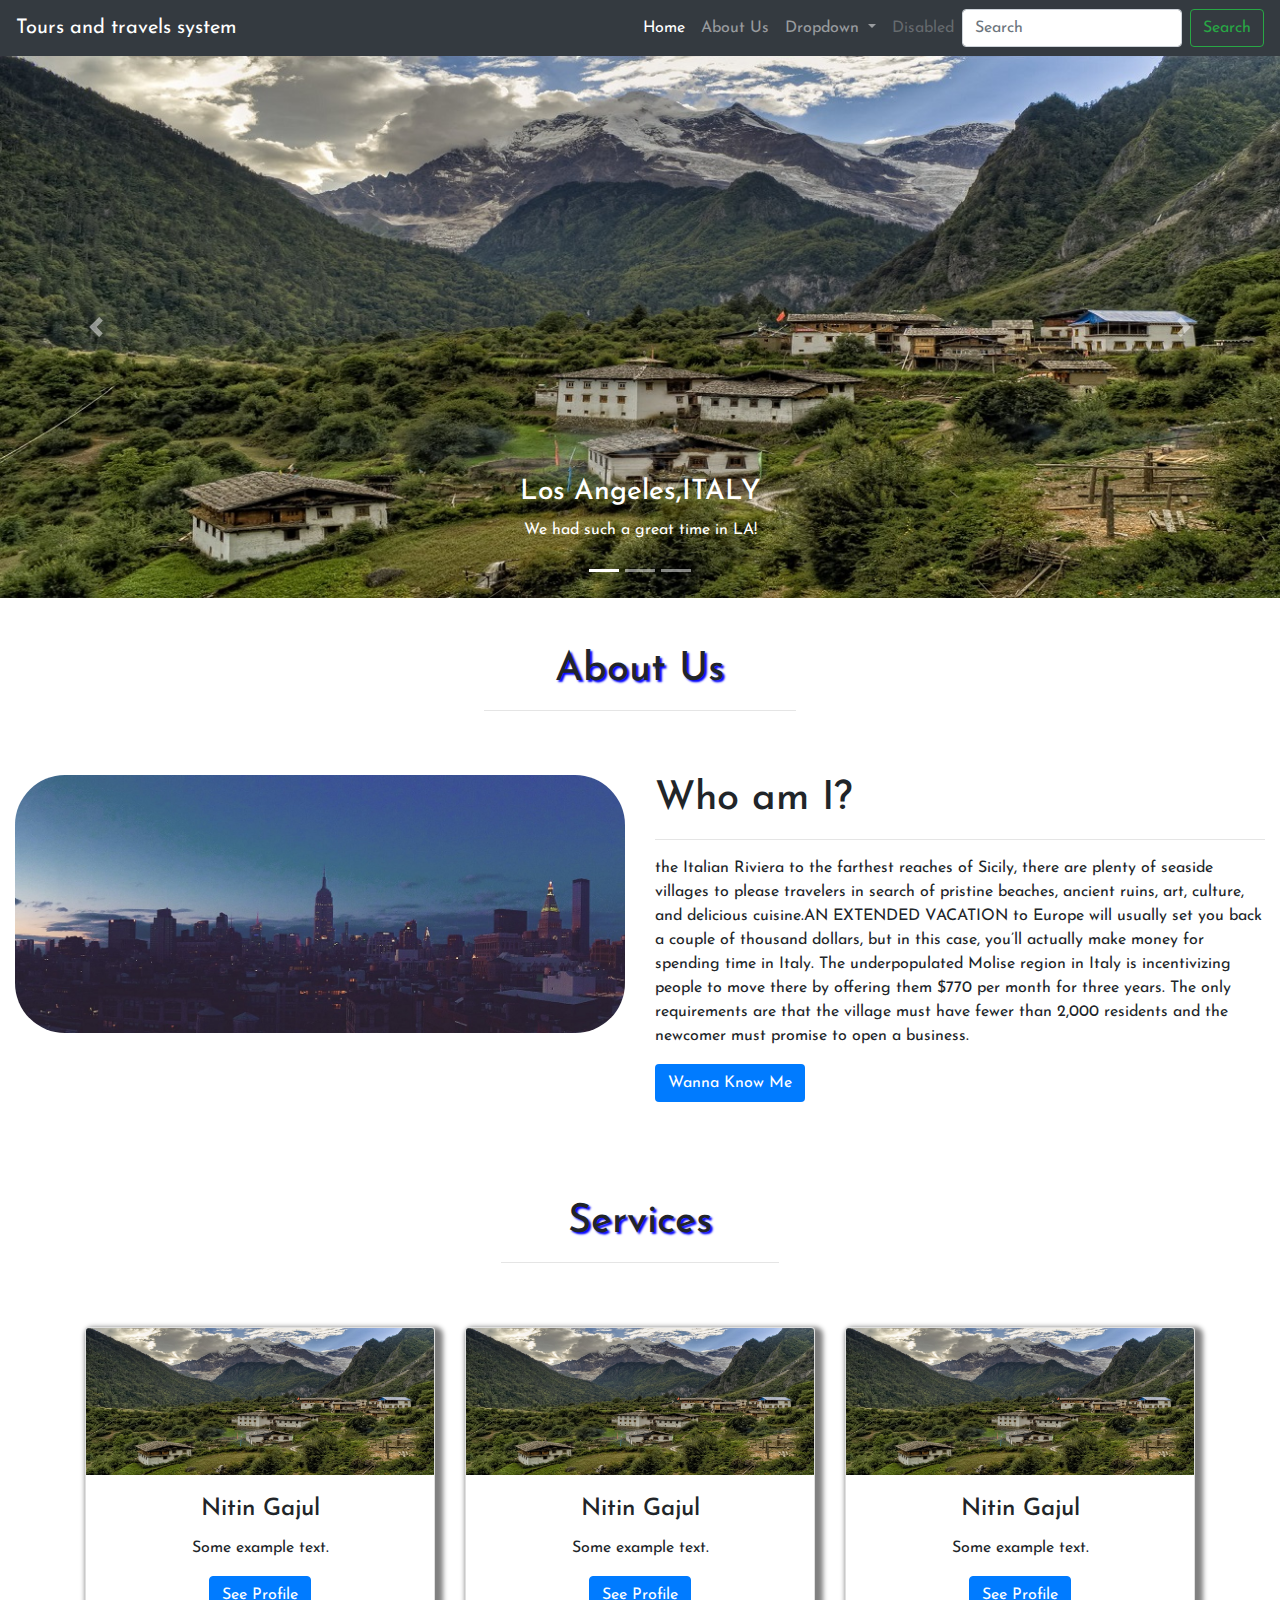
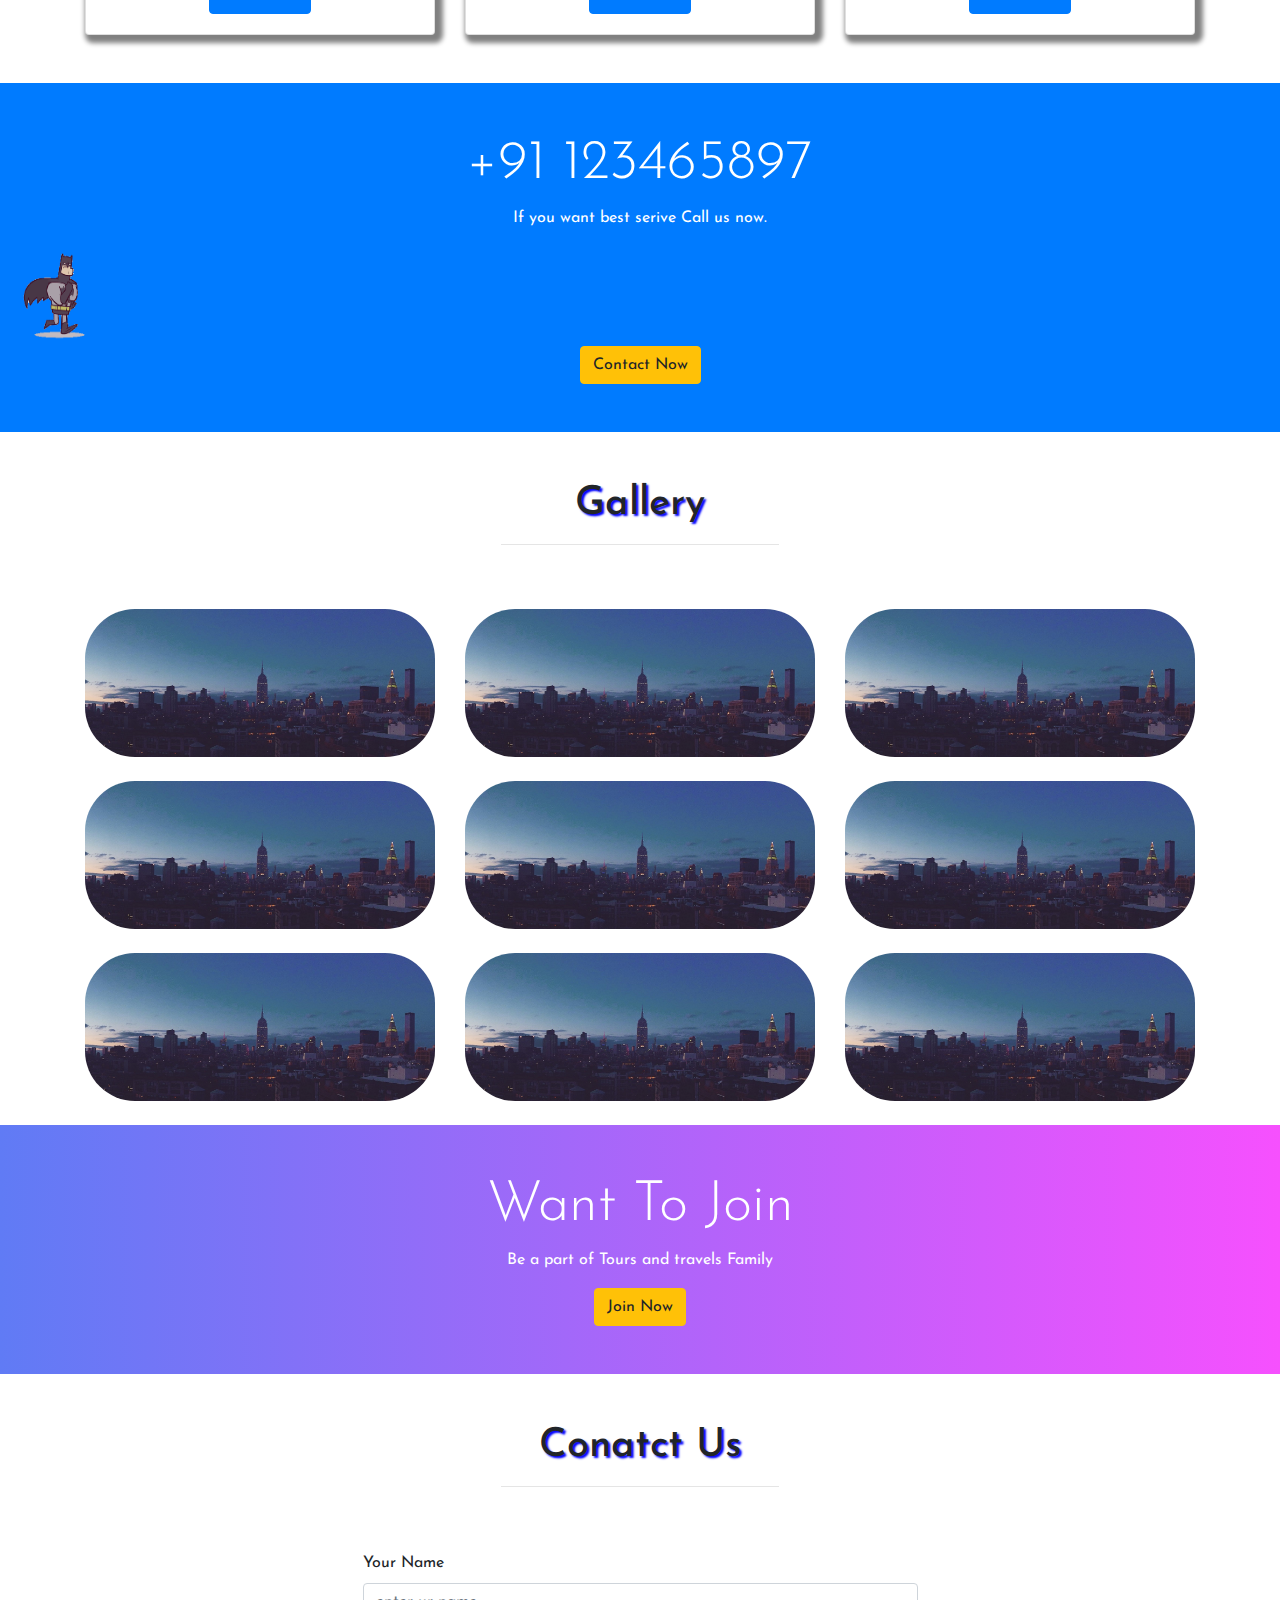
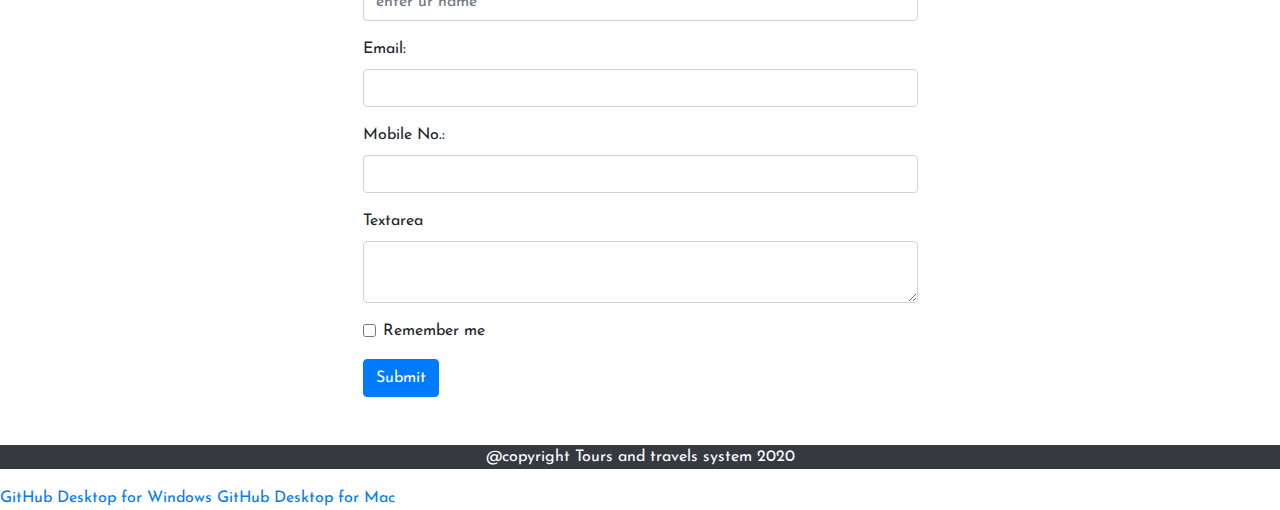
<file: index.html>
<!DOCTYPE html>
<html>
<head>
	<title></title>
	 <meta charset="utf-8"> 
	 <meta name="viewport" content="width=device-width, initial-scale=1">
	<link rel="stylesheet" type="text/css" href="style.css">
	 <link href="https://fonts.googleapis.com/css?family=Josefin+Sans" rel="stylesheet">
	 <link rel="stylesheet" href="https://maxcdn.bootstrapcdn.com/bootstrap/4.3.1/css/bootstrap.min.css">

	   <style>

	   	*{
	   		margin: 0; padding: 0; font-family: 'Josefin Sans', sans-serif;
	   	}
	  /* Make the image fully responsive */
	  .carousel-inner img {
	    width: 100%;
	    height: 100%;
	  }
  </style>
	 
</head>
<body>
<header>

<nav class="navbar navbar-expand-lg navbar-dark bg-dark">
  <a class="navbar-brand" href="#">Tours and travels system</a>
  <button class="navbar-toggler" type="button" data-toggle="collapse" data-target="#navbarSupportedContent" aria-controls="navbarSupportedContent" aria-expanded="false" aria-label="Toggle navigation">
    <span class="navbar-toggler-icon"></span>
  </button>

  <div class="collapse navbar-collapse" id="navbarSupportedContent">
    <ul class="navbar-nav ml-auto">
      <li class="nav-item active">
        <a class="nav-link" href="#">Home <span class="sr-only">(current)</span></a>
      </li>
      <li class="nav-item">
        <a class="nav-link" href="about.html">About Us</a>
      </li>
      <li class="nav-item dropdown">
        <a class="nav-link dropdown-toggle" href="#" id="navbarDropdown" role="button" data-toggle="dropdown" aria-haspopup="true" aria-expanded="false">
          Dropdown
        </a>
        <div class="dropdown-menu" aria-labelledby="navbarDropdown">
          <a class="dropdown-item" href="#">Action</a>
          <a class="dropdown-item" href="#">Another action</a>
          <div class="dropdown-divider"></div>
          <a class="dropdown-item" href="#">Something else here</a>
        </div>
      </li>
      <li class="nav-item">
        <a class="nav-link disabled" href="#">Disabled</a>
      </li>
    </ul>
    <form class="form-inline my-2 my-lg-0">
      <input class="form-control mr-sm-2" type="search" placeholder="Search" aria-label="Search">
      <button class="btn btn-outline-success my-2 my-sm-0" type="submit">Search</button>
    </form>
  </div>
</nav>

<div id="demo" class="carousel slide" data-ride="carousel">
  <ul class="carousel-indicators">
    <li data-target="#demo" data-slide-to="0" class="active"></li>
    <li data-target="#demo" data-slide-to="1"></li>
    <li data-target="#demo" data-slide-to="2"></li>
  </ul>
  <div class="carousel-inner">
    <div class="carousel-item active">
      <img src="images/homeslider.jpg" alt="Los Angeles" width="1100" height="500">
      <div class="carousel-caption">
        <h3>Los Angeles,ITALY</h3>
        <p>We had such a great time in LA!</p>
      </div>   
    </div>
    <div class="carousel-item">
      <img src="images/homeslider2.jpg" alt="Chicago" width="1100" height="500">
      <div class="carousel-caption">
        <h3>Chicago</h3>
        <p>Thank you, Chicago!</p>
      </div>   
    </div>
    <div class="carousel-item">
      <img src="images/homeslider.jpg" alt="New York" width="1100" height="500">
      <div class="carousel-caption">
        <h3>New York</h3>
        <p>We love the Big Apple!</p>
      </div>   
    </div>
  </div>
  <a class="carousel-control-prev" href="#demo" data-slide="prev">
    <span class="carousel-control-prev-icon"></span>
  </a>
  <a class="carousel-control-next" href="#demo" data-slide="next">
    <span class="carousel-control-next-icon"></span>
  </a>
</div>

</header>

<!-- about us -->

<section>

<div class="container-fluid">
	<h1 class="text_effects text-center text-capitalize pt-5">about us </h1>
	<hr class="w-25 mx-auto pt-5">

	<div class="row mb-5">
		<div class="col-lg-6 col-md-6 col-12"> 
			<img src="images/homeslider2.jpg" class="img-fluid">
		</div>

		<div class="col-lg-6 col-md-6 col-12"> 
			<h1>Who am I?</h1>
			<hr>
			<p>the Italian Riviera to the farthest reaches of Sicily, there are plenty of seaside villages to please travelers in search of pristine beaches, ancient ruins, art, culture, and delicious cuisine.AN EXTENDED VACATION to Europe will usually set you back a couple of thousand dollars, but in this case, you’ll actually make money for spending time in Italy. The underpopulated Molise region in Italy is incentivizing people to move there by offering them $770 per month for three years. The only requirements are that the village must have fewer than 2,000 residents and the newcomer must promise to open a business.
</p>
			<button class="btn bg-primary text-white">Wanna Know Me</button>
		</div>
	</div>

</div>
</section>

<!-- about us end -->

<!-- service part -->
<section>
<div class="container">
	<h1 class="text_effects text-center text-capitalize pt-5">Services</h1>
	<hr class="w-25 mx-auto pt-5">



<div class="row text-center mb-5">
	<div class="col-lg-4 col-md-4 col-12"> 
		<div class="card" >
		  <img class="card-img-top" src="images/homeslider.jpg" alt="Card image">
		  <div class="card-body">
		    <h4 class="card-title">Nitin Gajul</h4>
		    <p class="card-text">Some example text.</p>
		    <a href="#" class="btn btn-primary">See Profile</a>
		  </div>
		</div>
	</div>

		<div class="col-lg-4 col-md-4 col-12"> 
		<div class="card" >
		  <img class="card-img-top" src="images/homeslider.jpg" alt="Card image">
		  <div class="card-body">
		    <h4 class="card-title">Nitin Gajul</h4>
		    <p class="card-text">Some example text.</p>
		    <a href="#" class="btn btn-primary">See Profile</a>
		  </div>
		</div>
	</div>

		<div class="col-lg-4 col-md-4 col-12"> 
		<div class="card" >
		  <img class="card-img-top" src="images/homeslider.jpg" alt="Card image">
		  <div class="card-body">
		    <h4 class="card-title">Nitin Gajul</h4>
		    <p class="card-text">Some example text.</p>
		    <a href="#" class="btn btn-primary">See Profile</a>
		  </div>
		</div>
	</div>
</div>

</section>

<!-- service end -->

<!-- contact demo -->

<section class="bg-primary">
	
	<article class="py-5 text-center text-white">
		<div>
			<h3 class="display-4 ">+91 123465897</h3>
			<p>If you want best serive Call us now.</p>
			<div class="batman_contact">
				<img src="images/batmanrun.gif" alt="batman">
			</div>
			<button class="btn btn-warning">Contact Now</button>
			
		</div>
	</article>
</section>

<!-- contact demo end -->


<!-- gallery start -->
<section>
<div class="container">
	<h1 class="text_effects text-center text-capitalize pt-5">Gallery</h1>
	<hr class="w-25 mx-auto pt-5">


<div class="row">
	<div class="col-lg-4 col-md-2 col-12 mb-4"> 
		<img src="images/homeslider2.jpg" class="img-fluid">
	</div>
	<div class="col-lg-4 col-md-2 col-12 mb-4"> 
		<img src="images/homeslider2.jpg" class="img-fluid">
	</div>
	<div class="col-lg-4 col-md-2 col-12 mb-4"> 
		<img src="images/homeslider2.jpg" class="img-fluid">
	</div>
	<div class="col-lg-4 col-md-2 col-12 mb-4"> 
		<img src="images/homeslider2.jpg" class="img-fluid">
	</div>
	<div class="col-lg-4 col-md-2 col-12 mb-4"> 
		<img src="images/homeslider2.jpg" class="img-fluid">
	</div>
	<div class="col-lg-4 col-md-2 col-12 mb-4"> 
		<img src="images/homeslider2.jpg" class="img-fluid">
	</div>
	<div class="col-lg-4 col-md-2 col-12 mb-4"> 
		<img src="images/homeslider2.jpg" class="img-fluid">
	</div>
	<div class="col-lg-4 col-md-2 col-12 mb-4"> 
		<img src="images/homeslider2.jpg" class="img-fluid">
	</div><div class="col-lg-4 col-md-2 col-12 mb-4"> 
		<img src="images/homeslider2.jpg" class="img-fluid">
	</div>
</div>
</div>
</section>

<!-- gallery end -->


<!-- register form in short -->

<section class="join_gradient">
	
	<article class="py-5 ">
		<div class="text-center text-white">
			<h3 class="display-4 ">Want To Join</h3>
			<p>Be a part of Tours and travels Family</p>
			<button class="btn btn-warning" data-toggle="modal" data-target="#myModal">Join Now</button>
		</div>


		 <!-- The Modal -->
  <div class="modal fade" id="myModal">
    <div class="modal-dialog modal-dialog-centered">
      <div class="modal-content">
      
        <!-- Modal Header -->
        <div class="modal-header">
          <h4 class="modal-title">Singup</h4>
          <button type="button" class="close" data-dismiss="modal">&times;</button>
        </div>
        
        <!-- Modal body -->
        <div class="modal-body">
	 	<form action="/action_page.php">
			  <div class="form-group">
			    <label for="email">Email address:</label>
			    <input type="email" class="form-control" id="email" autocomplete="off">
			  </div>
			  <div class="form-group">
			    <label for="pwd">Password:</label>
			    <input type="password" class="form-control" id="pwd">
			  </div>
			  <div class="form-group form-check">
			    <label class="form-check-label">
			      <input class="form-check-input" type="checkbox"> Remember me
			    </label>
			  </div>
			  <button type="submit" class="btn btn-primary">Submit</button>
			</form>
        </div>
        
        <!-- Modal footer -->
        <div class="modal-footer">
          <button type="button" class="btn btn-secondary" data-dismiss="modal">Close</button>
        </div>
        
      </div>
    </div>
  </div>

	</article>
</section>

<!-- resister ends -->

<!-- contact us start -->
<section>
<div class="container mb-5">
	<h1 class="text_effects text-center text-capitalize pt-5">Conatct Us</h1>
	<hr class="w-25 mx-auto pt-5">

	<div class="w-50 mx-auto">
		<form action="/action_page.php">
		  <div class="form-group">
		    <label for="email">Your Name</label>
		    <input type="text=""" class="form-control" id="yourname" autocomplete="off" placeholder="enter ur name">
		  </div>
		  <div class="form-group">
		    <label for="pwd">Email:</label>
		    <input type="email" class="form-control" id="email" autocomplete="off">
		  </div>

		   <div class="form-group">
		    <label for="pwd">Mobile No.:</label>
		    <input type="number" class="form-control" id="mobile_no" >
		  </div>

		  <div class="form-group">
		  	<label> Textarea </label>
		  	<textarea class="form-control"></textarea>
		  </div>

		  <div class="form-group form-check">
		    <label class="form-check-label">
		      <input class="form-check-input" type="checkbox"> Remember me
		    </label>
		  </div>
		  <button type="submit" class="btn btn-primary">Submit</button>
		</form>
	</div>
</div>
</section>

<!-- footer -->

<footer>
	
	<p class="text-center bg-dark text-white"> @copyright Tours and travels system 2020  </p>

</footer>


 <script src="https://ajax.googleapis.com/ajax/libs/jquery/3.3.1/jquery.min.js"></script>
 <script src="https://cdnjs.cloudflare.com/ajax/libs/popper.js/1.14.7/umd/popper.min.js"></script>
 <script src="https://maxcdn.bootstrapcdn.com/bootstrap/4.3.1/js/bootstrap.min.js"></script>
</body>
</html>


<a href="https://desktop.github.com/"> GitHub Desktop for Windows </a>
<a href="https://desktop.github.com/"> GitHub Desktop for Mac </a>
</file>
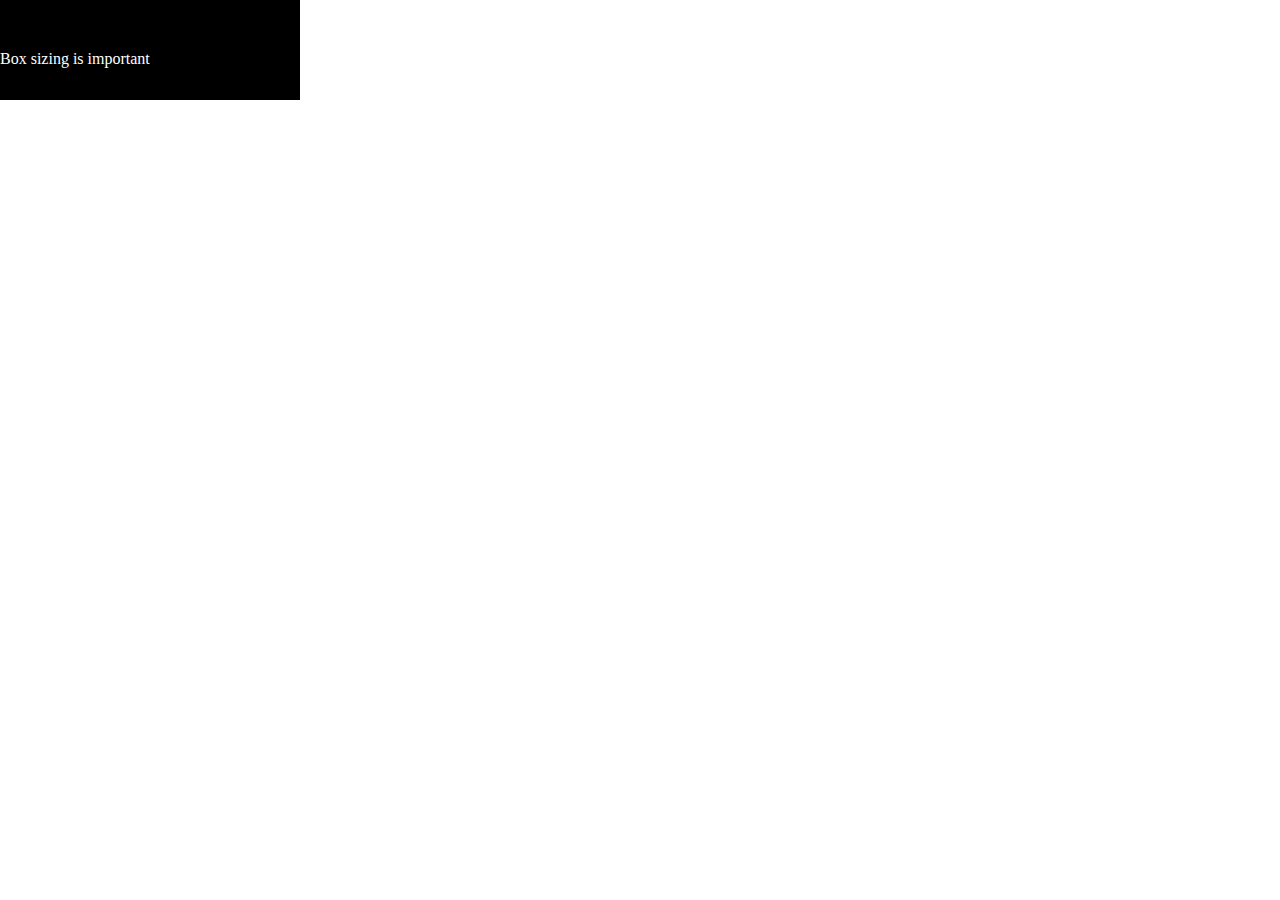
<file: images/demo.html>
<!DOCTYPE html>
<html>
<head>
	<title></title>
	<style>
		*{
			margin: 0; padding:0; box-sizing: border-box;
		}
		div{
			width: 300px;
			height: 100px;
			background: black;
			box-sizing: border-box;
		}

		p{
			color: white;
			transform: translatey(50px);
		}
	</style>
</head>
<body>

<div>
	<p> Box sizing is important</p>
</div>

</body>
</html>
</file>
<file: style.css>
.text_effects{
	text-shadow:2px 2px 2px blue;
	transition: transform 2s;
}

/*fontcss3*/

@font-face{
	font-family: kuchbhi;
	src:url('go3v2.ttf');
}

.font_about{
font-family: kuchbhi;
}

/*animation in css3*/

.batman_contact{
	width: 100%; height: 100px;  position: relative;
}

.batman_contact img{
	width: 140px; height: 120px;
	position: absolute; 
	left: 0; top: -15px;
	animation-name: batmanbhag;
	animation-duration: 6s;
	animation-timing-function: linear;
	animation-iteration-count: infinite;
}

@keyframes batmanbhag{
	0%{left: 0}
	100%{ left: 85% }
}

/*transition in css3*/
.love_class{
	width: 50px; height: 50px; 
	transition-property: transform;
	transition-duration: 1s;
}

.love_class:hover{
	/*width: 100px; height: 100px; */
	transform: scale(2, 2);
}

/*multiple column in css3*/

.about_para{
	column-count: 3;
	column-gap: 50px;
	column-rule: dashed;
	text-align: justify;
}

/*border in css3*/

.img-fluid{
	border-radius: 50px;
}

.card{
	box-shadow: 4px 4px 5px 4px grey;
}

/*transform in css3*/

.text_effects:hover{
	transform: rotate(360deg);
}

/*linear-gradient*/

.join_gradient{
	background-image: linear-gradient(to left,#F650FE    , #607BF5);
}

/*flexbox in css3*/

.flex_css{
	width: 100%; height: 100px; 
	background-image: linear-gradient(to left,#F650FE    , #607BF5);
	display: flex;
	flex-direction: row;
	justify-content: space-around;
	align-items: center;
}
</file>
